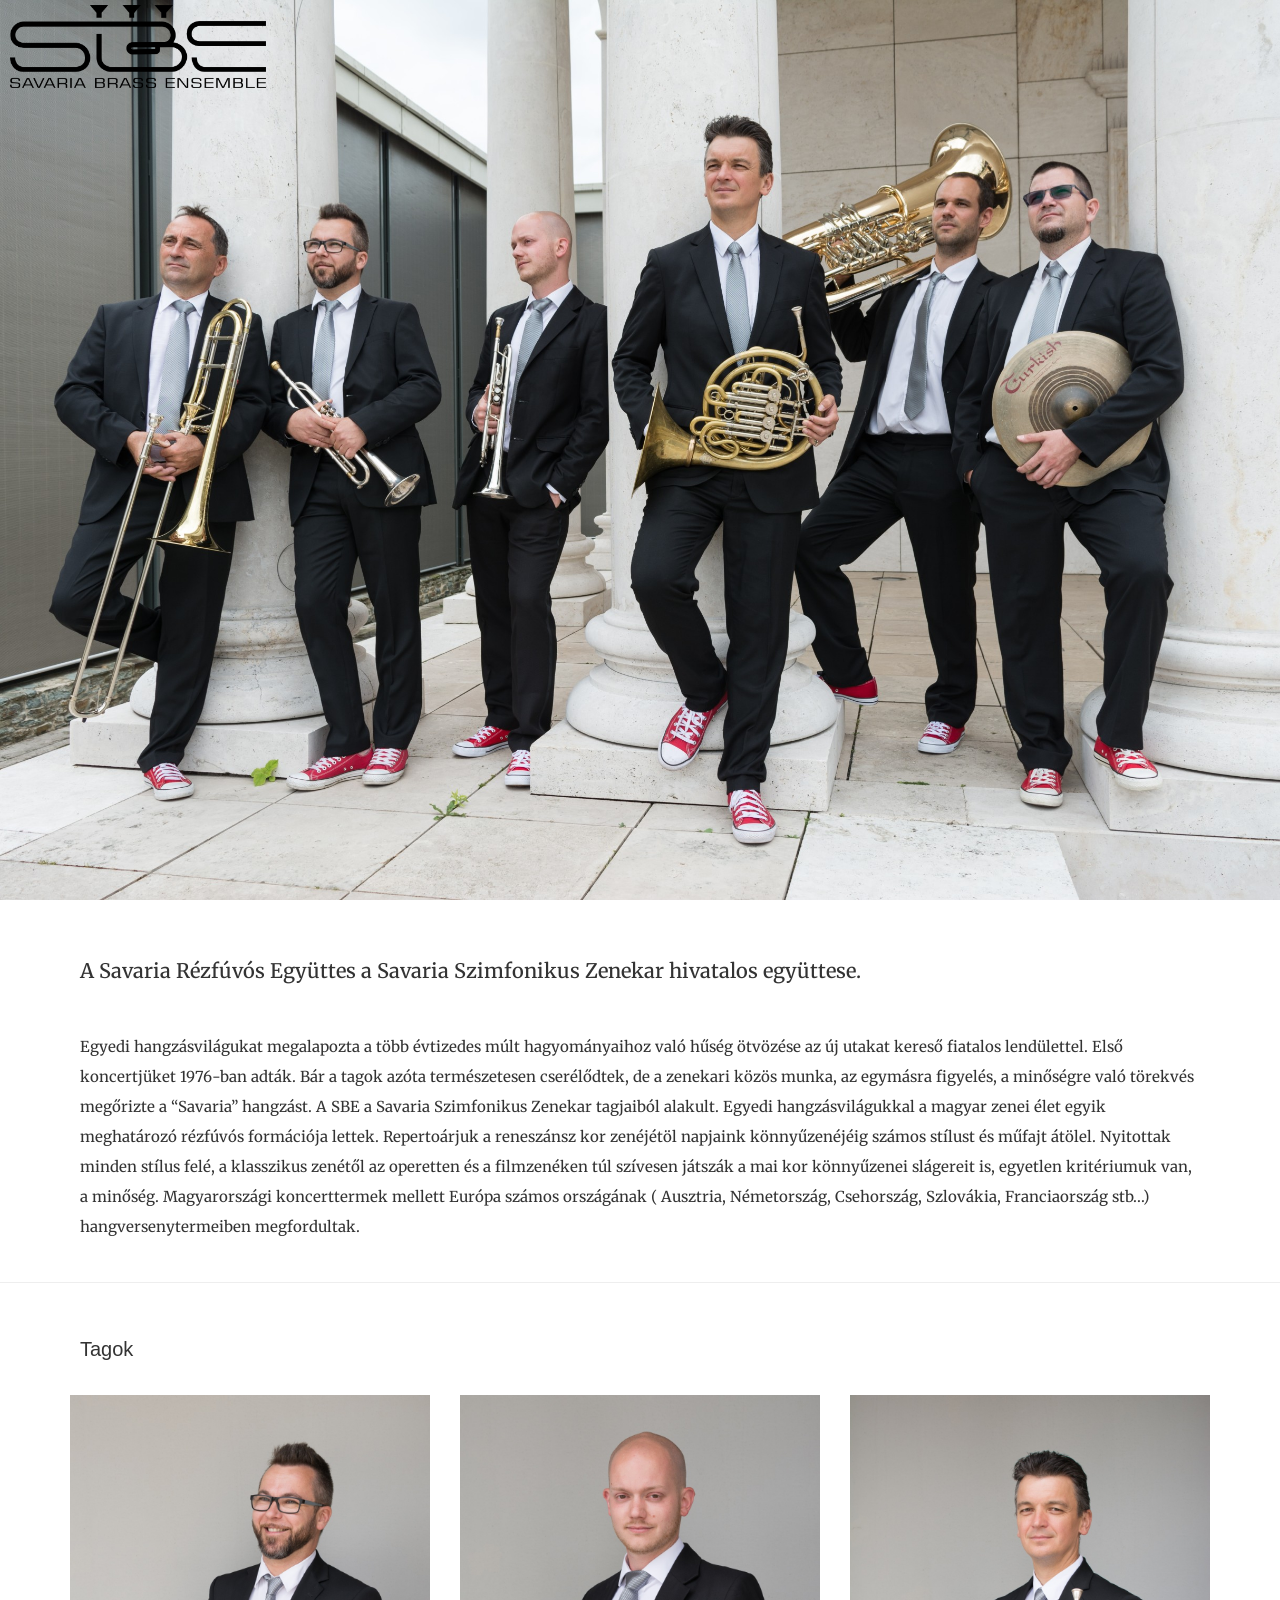
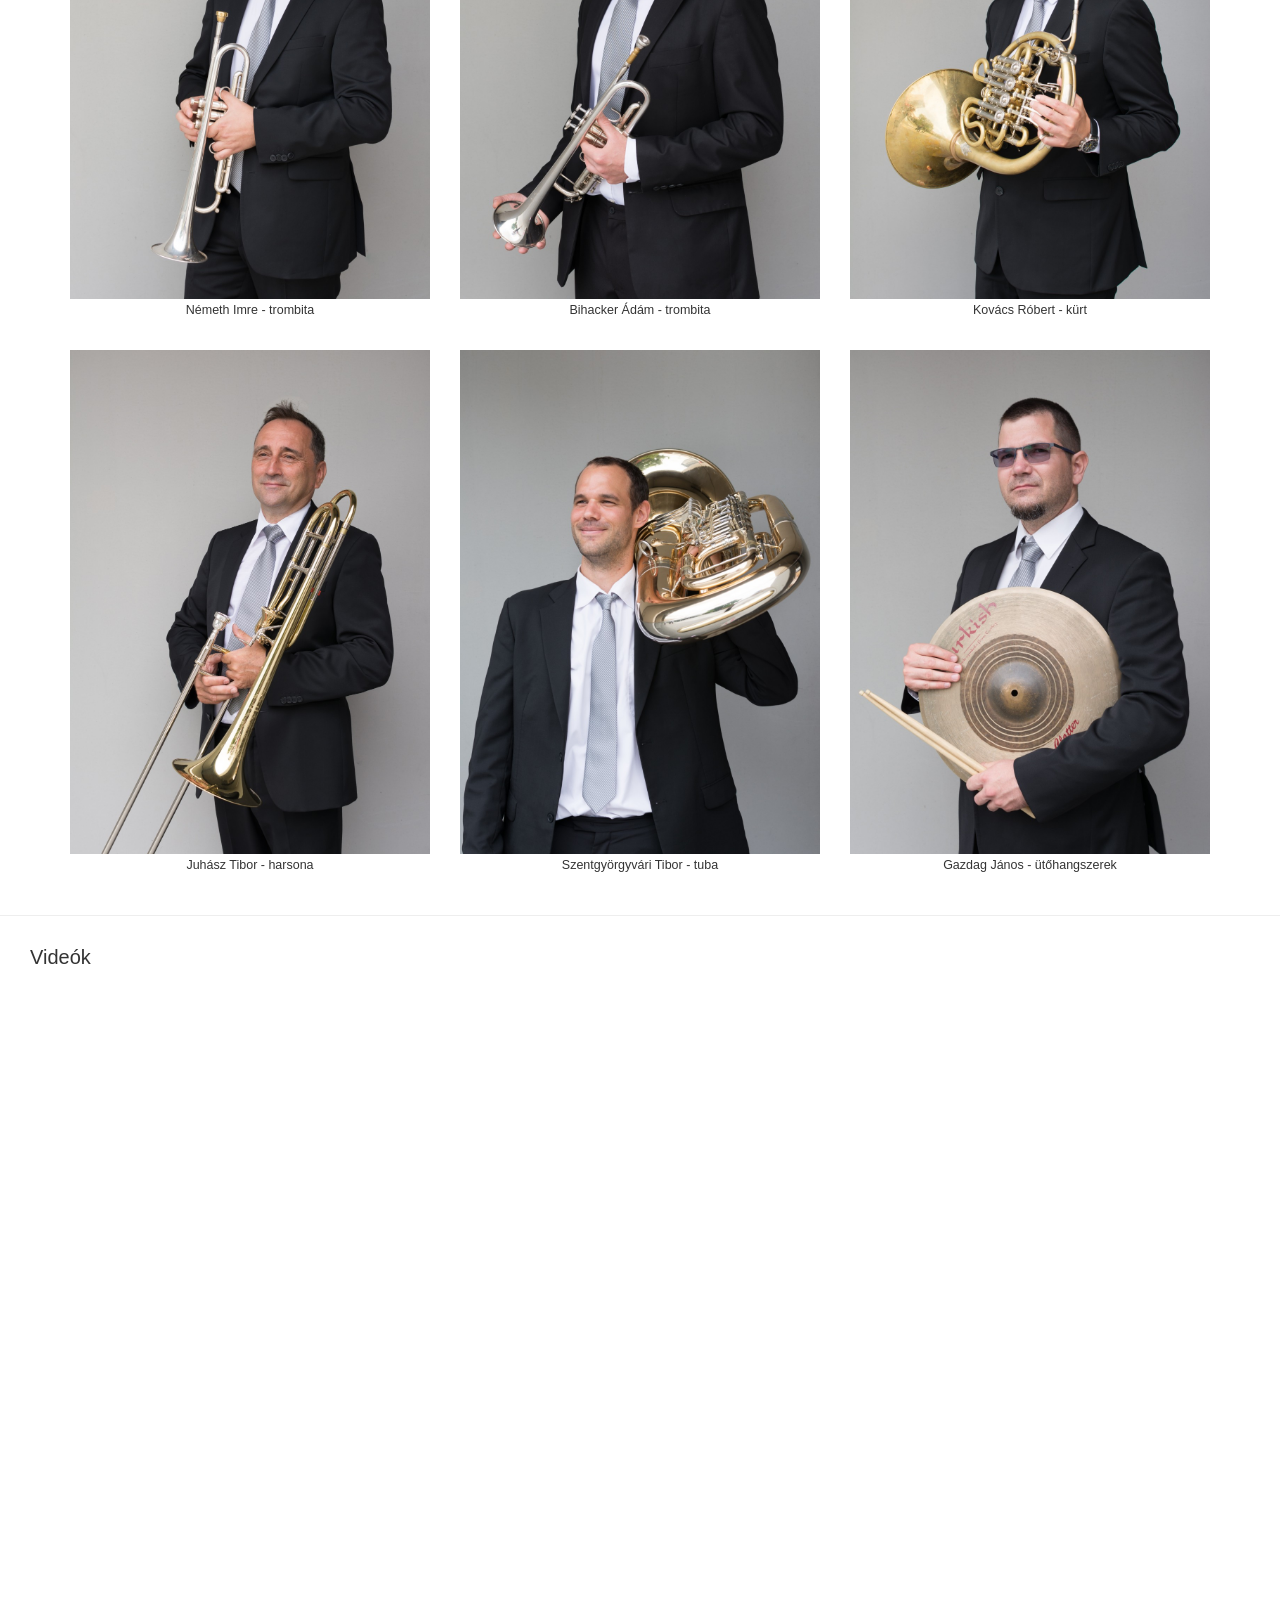
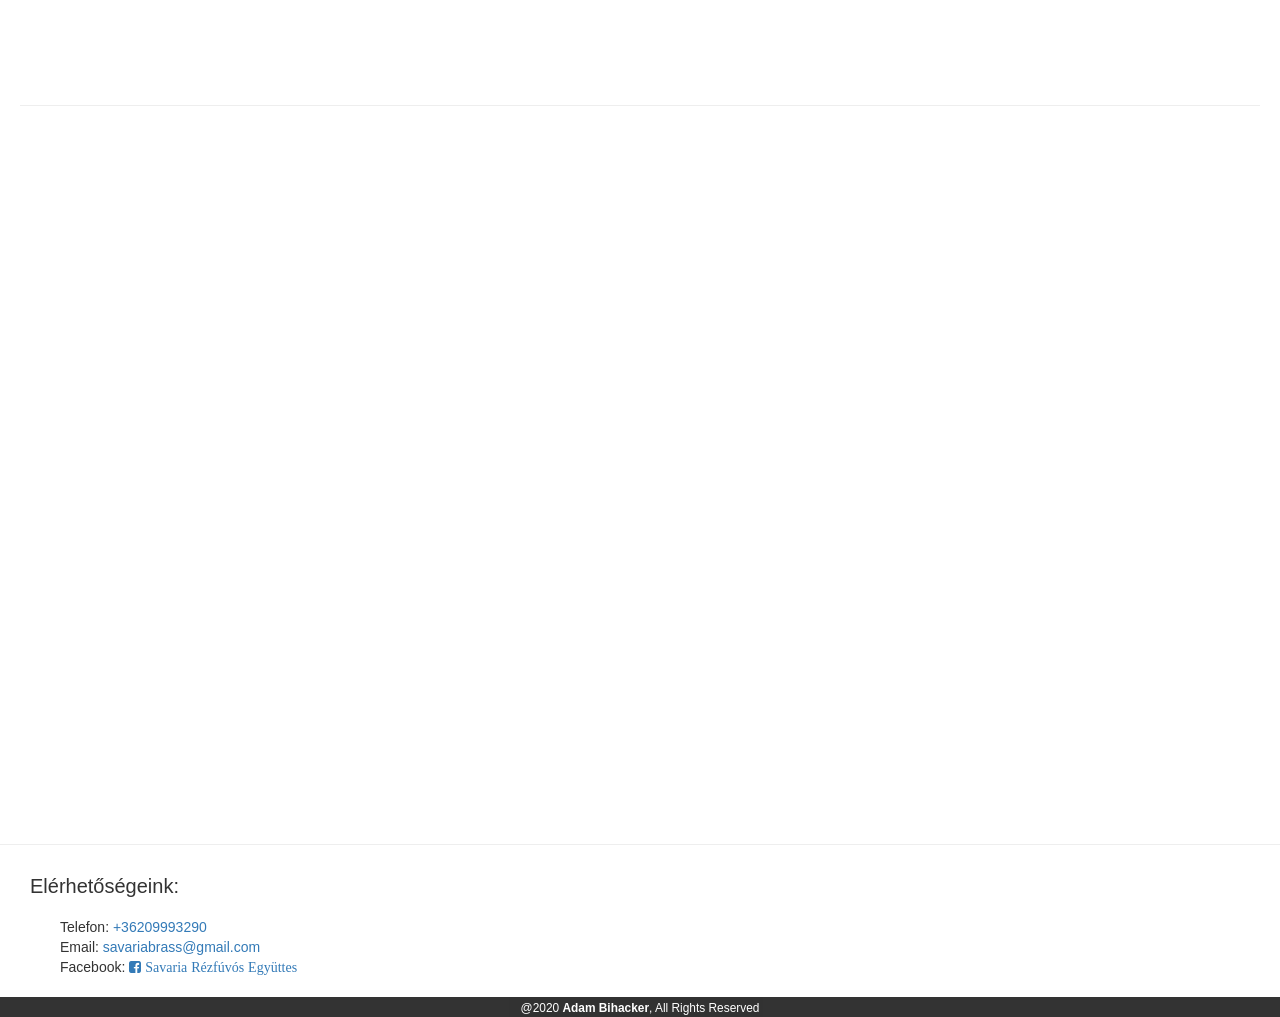
<file: index.html>
<!DOCTYPE html>
<html lang="en">

<head>
    <meta charset="UTF-8">
    <meta name="viewport" content="width=device-width, initial-scale=1.0">
    <link rel="stylesheet" href="https://stackpath.bootstrapcdn.com/bootstrap/3.4.1/css/bootstrap.min.css" integrity="sha384-HSMxcRTRxnN+Bdg0JdbxYKrThecOKuH5zCYotlSAcp1+c8xmyTe9GYg1l9a69psu" crossorigin="anonymous">
    <link rel="stylesheet" href="style.css">
    <link rel="stylesheet" href="https://cdnjs.cloudflare.com/ajax/libs/font-awesome/4.7.0/css/font-awesome.min.css">
    <link href="https://fonts.googleapis.com/css2?family=Merriweather:ital,wght@1,300&display=swap" rel="stylesheet">
    <title>Savaria Rézfúvós Együttes</title>
</head>

<body>
    <header>
        <!--- <h1>Savaria Rézfúvós Együttes</h1> -->
        <img class="img-responsive" id="logo"" src="/assets/WEB.png" alt="logo">
    </header>
    <main>
        <section class="about container">
            <h3>A Savaria Rézfúvós Együttes a Savaria Szimfonikus Zenekar hivatalos együttese.</h3></br>
            <p>Egyedi hangzásvilágukat megalapozta a több évtizedes múlt hagyományaihoz való hűség
                ötvözése az új utakat kereső fiatalos lendülettel. Első koncertjüket 1976-ban adták.
                Bár a tagok azóta természetesen cserélődtek, de a zenekari közös munka,
                az egymásra figyelés, a minőségre való törekvés megőrizte a “Savaria” hangzást.
                A SBE a Savaria Szimfonikus Zenekar tagjaiból alakult.
                Egyedi hangzásvilágukkal a magyar zenei élet egyik meghatározó rézfúvós
                formációja lettek. Repertoárjuk a reneszánsz kor zenéjétöl napjaink könnyűzenéjéig
                számos stílust és műfajt átölel. Nyitottak minden stílus felé, a klasszikus zenétől
                az operetten és a filmzenéken túl szívesen játszák a mai kor könnyűzenei slágereit is,
                egyetlen kritériumuk van, a minőség.
                Magyarországi koncerttermek mellett Európa számos országának
                ( Ausztria, Németország, Csehország, Szlovákia, Franciaország stb...)
                hangversenytermeiben megfordultak.</p>
        </section>
        <hr>
        <section class="members_wrapper">
            <div class="container">
                <h3>Tagok</h3>
                <div class="row">
                    <div class="col-md-4 col-sm-4 col-xs-4 members" id="member_1">
                        <img class="img-responsive" src="/assets/imi_red.jpg" alt="Németh_Imre">
                        <span>Németh Imre - trombita</span>
                    </div>
                    <div class="col-md-4 col-sm-4 col-xs-4 members" id="member_2">
                        <img class="img-responsive" src="/assets/ádám_red.jpg" alt="Bihacker_Ádám">
                        <span>Bihacker Ádám - trombita</span>
                    </div>
                    <div class="col-md-4 col-sm-4 col-xs-4 members" id="member_3">
                        <img class="img-responsive" src="/assets/robi_red.jpg" alt="Kovács_Róbert">
                        <span>Kovács Róbert - kürt</span>
                    </div>
                </div>
                <div class="row">
                    <div class="col-md-4 col-sm-4 col-xs-4 members" id="member_4">
                        <img class="img-responsive" src="/assets/guszti_red.jpg" alt="Juhász_Tibor">
                        <span>Juhász Tibor - harsona</span>
                    </div>
                    <div class="col-md-4 col-sm-4 col-xs-4 members" id="member_5">
                        <img class="img-responsive" src="/assets/tibi_red.jpg" alt="Szentgyörgyvári_Tibor">
                        <span>Szentgyörgyvári Tibor - tuba</span>
                    </div>
                    <div class="col-md-4 col-sm-4 col-xs-4 members" id="member_6">
                        <img class="img-responsive" src="/assets/jani_red.jpg" alt="Gazdag_János">
                        <span>Gazdag János - ütőhangszerek</span>
                    </div>
                </div>
            </div>
        </section>
        <hr>
        <section>
                <h3>Videók</h3>
                <div class="embed-responsive embed-responsive-16by9">
                    <iframe  class="embed-responsive-item" width="560" height="315" src="https://www.youtube.com/embed/j1xw4nEUCPU" frameborder="0" allow="accelerometer; autoplay; encrypted-media; gyroscope; picture-in-picture" allowfullscreen></iframe>
                </div>
                <hr>
                <div class="embed-responsive embed-responsive-16by9">
                    <iframe class="embed-responsive-item" width="560" height="315" src="https://www.youtube.com/embed/eMtiY4qYF3k" frameborder="0" allow="accelerometer; autoplay; encrypted-media; gyroscope; picture-in-picture" allowfullscreen></iframe>
                </div>
                
        </section>
        <hr>
        <section class="contact">
            <h3>Elérhetőségeink:</h3>
            <ul>
                <li>Telefon: <a href="tel:0636209993290">+36209993290</a></li>
                <li>Email: <a href="mailto:savariabrass@gmail.com">savariabrass@gmail.com</a></li>
                <li>Facebook: <a href="http://facebook.com/savariarezfuvosegyuttes/" class="fa fa-facebook-square"> Savaria Rézfúvós Együttes</a></li>
            </ul>
        </section>
    </main>
    <footer>
        <small>@2020 <strong>Adam Bihacker</strong>, All Rights Reserved</small>
    </footer>

</body>

</html>
</file>
<file: style.css>
* {
    margin: 0;
    box-sizing: border-box;
}

/* ==== HEADER STYLES ==== */
header {
    width: 100vw;
    height: 100vh;
    background: url(/assets/header_red.jpg);
    background-size: cover;
    background-repeat: no-repeat;
    background-position: center center;
    max-width: 100%;
}
@media (min-width: 200px) {
    header {
        background: url(/assets/header_red.jpg);
        background-size: cover;
        background-position: center;
        width: 100vw;
        height: 40vh;
    }
}

@media (min-width: 568px) {
    header {
        background: url(/assets/header_red.jpg);
        background-size: cover;
        background-repeat: no-repeat;
        background-position: center;
        width: 100vw;
        height: 100vh;
    }
} 
#logo {
    width: 20vw;
    height: auto;
    padding-top: 5px;
    margin-left: 1rem;
    
}

/* ==== MAIN STYLES ==== */
section {
    margin: 2rem;
}
.about {
    padding-top: 1rem;
    font-family: 'Merriweather', serif;
}
h3 {
    padding: 1rem;
    font-size: 2rem;
}
p {
    line-height: 3rem;
    padding: 1rem;
    font-size: 1.5rem;
}

/* ==== MEMBERS STYLES ==== */
.members_wrapper {
    width: auto;
    height: auto;
    padding: 0.5rem;
} 
.members img:hover {
    transform: scale(1.2);
    transition: 0.5s ease-in-out;
}
@media  (max-width: 500px) {
    .members img:hover {
        transform: scale(2);
        transition: 0.5s ease-in-out;
    }
}
.members {
    padding: 1.5rem;
    text-align: center;
}
span {
    font-size: 1.25rem;
}
.img-responsive {
    overflow: hidden;
}


/* ==== MEDIA STYLES ==== */



/* ==== CONTACT STYLES ==== */
li {
    list-style: none;

}

/* ==== FOOTER STYLES ==== */
footer {
    text-align: center;
    background: #000000;
    opacity: 0.8;
    height: auto;
}
small {
    color: #fff;
}
</file>
